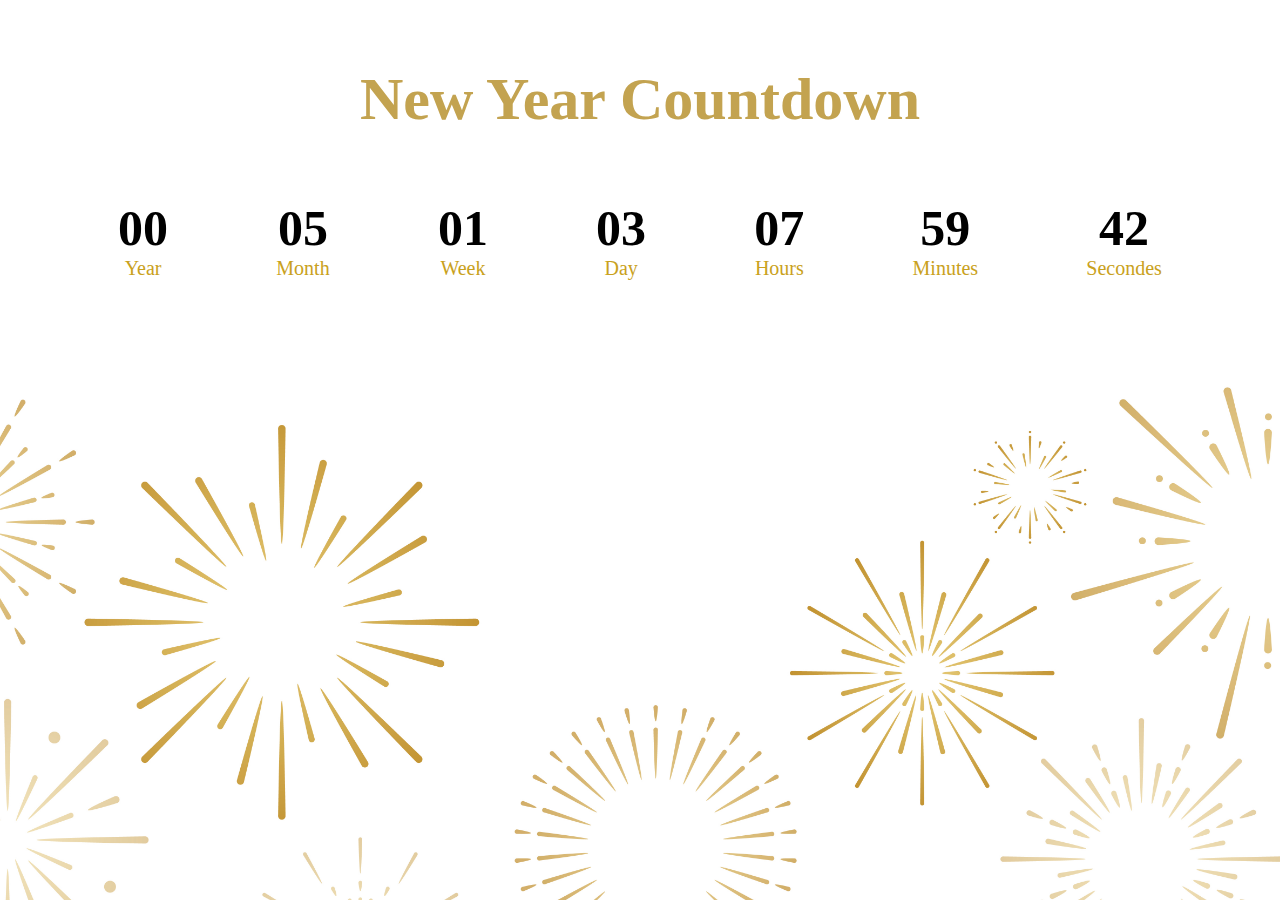
<file: New Year Countdown/index.html>
<!DOCTYPE html>
<html lang="en">

<head>
    <meta charset="UTF-8">
    <meta http-equiv="X-UA-Compatible" content="IE=edge">
    <meta name="viewport" content="width=device-width, initial-scale=1.0">
    <title>New Year Countdown</title>

    <link rel="stylesheet" href="style.css">
</head>

<body>
    <main>
        <h1>New Year Countdown</h1>
        <div id="countdown">
            <div class="year">
                <span class="number">0</span>
                <span class="description">year</span>
            </div>

            <div class="month">
                <span class="number">0</span>
                <span class="description">month</span>
            </div>

            <div class="week">
                <span class="number">0</span>
                <span class="description">week</span>
            </div>

            <div class="day">
                <span class="number">0</span>
                <span class="description">day</span>
            </div>

            <div class="hours">
                <span class="number">0</span>
                <span class="description">hours</span>
            </div>

            <div class="minutes">
                <span class="number">0</span>
                <span class="description">minutes</span>
            </div>

            <div class="secondes">
                <span class="number">0</span>
                <span class="description">secondes</span>
            </div>

        </div>
    </main>
    <script src="script.js"></script>
</body>

</html>
</file>
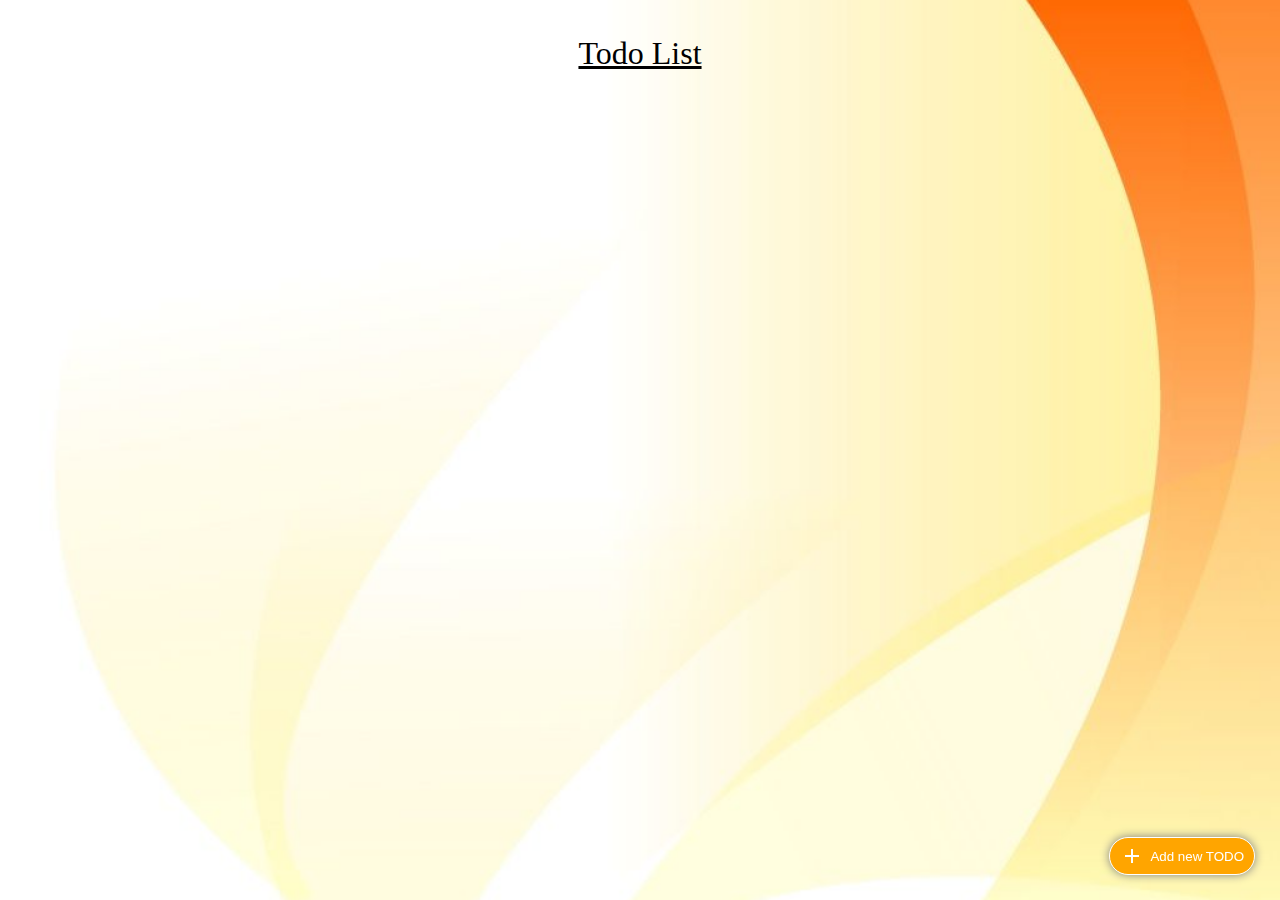
<file: Todo/index.html>
<!DOCTYPE html>
<html lang="en">

<head>
    <meta charset="UTF-8">
    <meta http-equiv="X-UA-Compatible" content="IE=edge">
    <meta name="viewport" content="width=device-width, initial-scale=1.0">
    <title>Todo</title>

    <link href="https://fonts.googleapis.com/icon?family=Material+Icons" rel="stylesheet">
    <link rel="stylesheet" href="style.css">
</head>

<body>
    <main>
        <span class="title">Todo List</span>
        <div class="todos_container"></div>
        <div class="new_todo_container hidden">
            <input type="text" name="new todo" class="new_todo_text" placeholder="Add new TODO">
            <button class="add_todo">
                <span class="material-icons">add</span>
            </button>
        </div>
        <button class="add_new_todo">
            <span class="material-icons">add</span>
            Add new TODO
        </button>
    </main>

    <script src="script.js"></script>
</body>

</html>
</file>
<file: New Year Countdown/style.css>
* {
    margin: 0;
    padding: 0;
}

body {
    width: 100vw;
    height: 100vh;
    box-sizing: border-box;
    background-image: url("assets/background.jpg");
    background-size: cover;
    background-repeat: no-repeat;
    background-position: center center;
}

main {
    width: 100%;
    height: 40%;
    display: flex;
    flex-direction: column;
    justify-content: space-evenly;
}

h1 {
    text-align: center;
    font-size: 60px;
    color: #C3A350;
}

#countdown {
    display: flex;
    align-items: center;
    justify-content: space-around;
    flex-wrap: wrap;
    margin: 0 5% 0 5%;
}

#countdown div {
    display: flex;
    align-items: center;
    flex-direction: column;
    padding: 0 15px 15px 15px;
}

.number {
    font-size: 50px;
    font-weight: bold;
}

.description {
    font-size: 20px;
    text-transform: capitalize;
    color: #c9a120;
}

/* For responsive design purpose */

@media (max-width:695px) {
    main {
        height: 50%;
    }
    h1 {
        font-size: 40px;
    }
    .number {
        font-size: 35px;
    }
}
</file>
<file: Todo/style.css>
* {
    padding: 0;
    margin: 0;
    box-sizing: border-box;
}

main {
    display: flex;
    flex-direction: column;
    width: 100vw;
    height: 100vh;
    align-items: center;
    justify-content: center;
    background-image: url('assets/background.jpg');
    background-position: center;
    background-repeat: no-repeat;
    background-size: cover;
}

button:hover, .todos_container .todo_status:hover {
    cursor: pointer;
}

.title {
    font-size: 32px;
    font-weight: 500;
    margin-bottom: 20px;
    text-decoration-line: underline;
    margin-top: 35px;
}

.todos_container {
    display: flex;
    flex-direction: column;
    width: 100%;
    height: 100%;
    align-items: center;
}

.todos_container .todo {
    padding: 10px;
    display: flex;
    align-items: center;
}

.todos_container .todo_text {
    font-size: 15px;
    width: 300px;
    height: 40px;
    margin: 0 10px 0 10px;
    border-radius: 25px;
    padding: 4px 15px 4px 15px;
    border: 1px solid orange;
    display: flex;
    align-items: center;
}

.todos_container button {
    background-color: red;
    outline: none;
    border: none;
    border-radius: 50%;
    padding: 4px;
    width: 20px;
    height: 20px;
}

.todos_container button span {
    color: white;
    font-size: 12px;
    text-decoration: none;
}

.new_todo_container {
    position: fixed;
    display: flex;
    width: 35%;
}

.new_todo_container .new_todo_text {
    padding: 16px 24px 16px 24px;
    outline: none;
    border: orange solid 1px;
    border-radius: 35px;
    font-size: 16px;
    box-shadow: 0 0 10px orange;
    flex: 1;
    margin-right: 15px;
}

.new_todo_container button {
    background-color: orange;
    outline: none;
    border: none;
    border-radius: 50%;
    padding: 4px;
    width: 50px;
    height: 50px;
}

.new_todo_container button span {
    color: white;
    text-decoration: none;
}

.add_new_todo {
    display: flex;
    align-items: center;
    position: fixed;
    right: 0;
    bottom: 0;
    margin: 25px;
    padding: 6px 10px 6px 10px;
    outline: none;
    border-radius: 25px;
    color: white;
    background-color: orange;
    box-shadow: 0 0 10px grey;
    border: 1px solid white;
}

.add_new_todo span {
    margin-right: 6px;
    text-decoration: none;
}

/* JS properties */

.visible {
    display: inline-block;
}

.hidden {
    display: none;
}

.blur {
    filter: blur(4px);
}

.line_through {
    text-decoration-line: line-through;
    color: grey;
}
</file>
